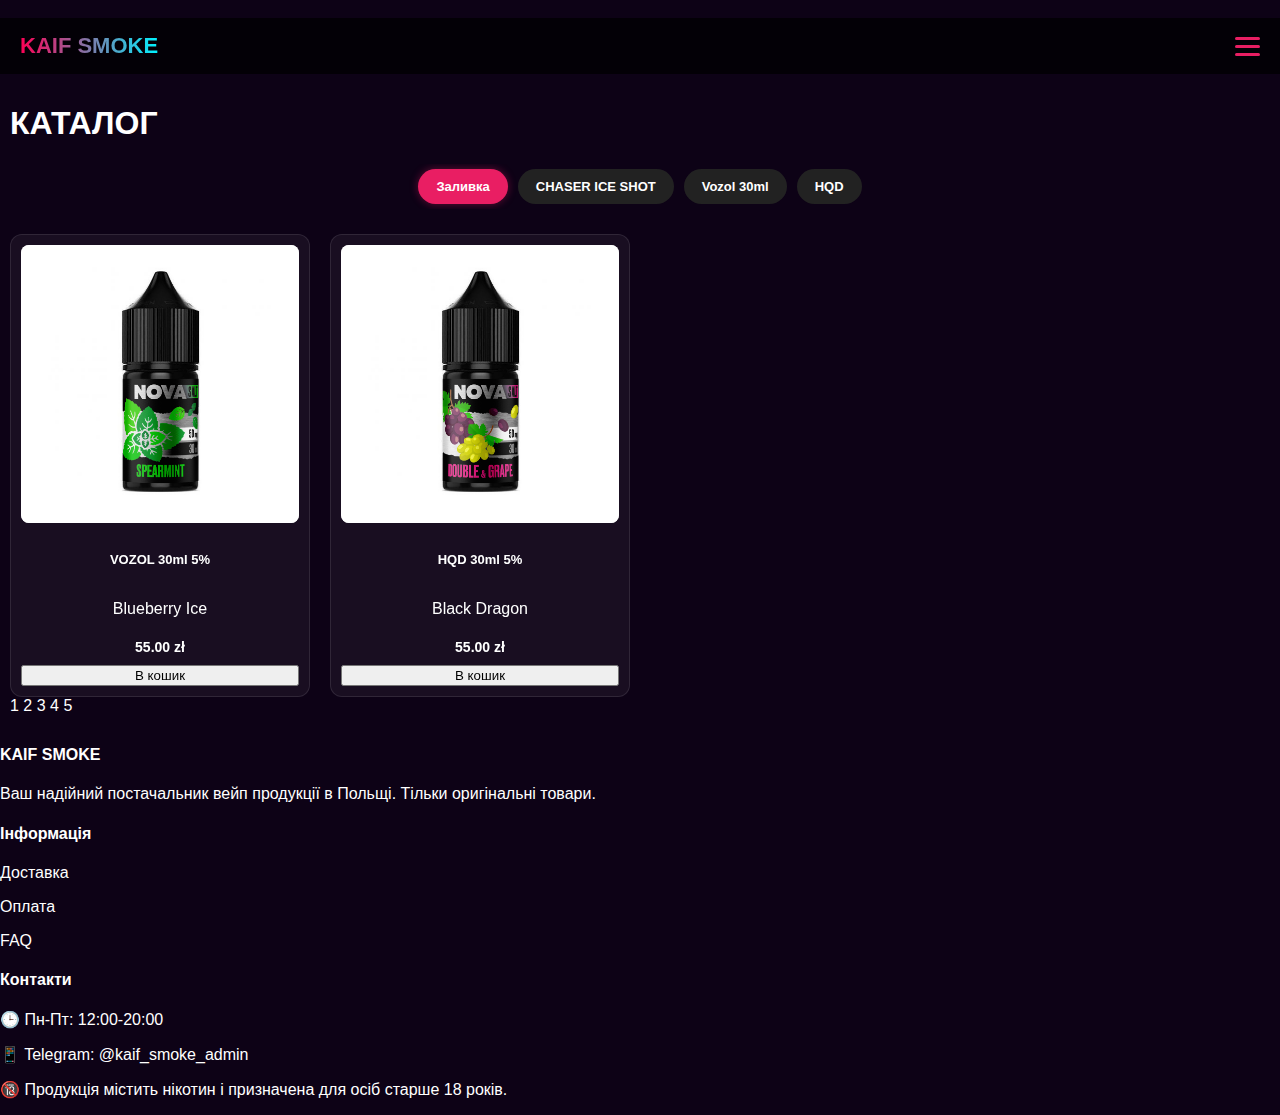
<file: index.html>
<!DOCTYPE html>
<html lang="uk">
<head>
    <meta charset="UTF-8">
    <meta name="viewport" content="width=device-width, initial-scale=1.0">
    <title>KAIF SMOKE | Каталог</title>
    <link rel="stylesheet" href="style.css">
    <li><a href="payment.html"><span></span></a></li>
</head>
<body>

    <header>
        <div class="logo">KAIF SMOKE</div>
        <div class="menu-toggle" id="openMenu">
            <span></span>
            <span></span>
            <span></span>
        </div>
    </header>

    <nav class="mobile-nav" id="mobileMenu">
        <div class="close-menu" id="closeMenu">&times;</div>
        <h2 class="menu-title">МЕНЮ</h2>
        <ul class="menu-list">
    <li><a href="about.html"><span>🛍️</span> Про магазин</a></li>
    <li><a href="delivery.html"><span>🚚</span> Доставка</a></li>
    <li><a href="payment.html"><span>💳</span> Оплата</a></li>
    <li><a href="faq.html"><span>❓</span> FAQ</a></li>
    <li><a href="reviews.html"><span>⭐</span> Відгуки клієнтів</a></li>
</ul>

<div class="side-buttons">
    <a href="https://t.me/manager_user" target="_blank" class="menu-link">
        <button class="btn-yellow">🌕 Зв'язатися з менеджером</button>
    </a>
    <a href="https://t.me/channel_link" target="_blank" class="menu-link">
        <button class="btn-blue">✈️ Telegram канал</button>
    </a>
</div>
    </nav>

    <div class="container">
        <h1>КАТАЛОГ</h1>

        <div class="filters">
            <button class="active">Заливка</button>
            <button>CHASER ICE SHOT</button>
            <button>Vozol 30ml</button>
            <button>HQD</button>
        </div>

        <div class="product-grid">
            <div class="product-card">
                <div class="product-img"><img src="spermint.jpg" alt=""></div>
                <h3>VOZOL 30ml 5%</h3>
                <p class="flavor">Blueberry Ice</p>
                <div class="price">55.00 zł</div>
                <button class="buy-btn">В кошик</button>
            </div>
            <div class="product-card">
                <div class="product-img"><img src="Double-grape.jpg" alt=""></div>
                <h3>HQD 30ml 5%</h3>
                <p class="flavor">Black Dragon</p>
                <div class="price">55.00 zł</div>
                <button class="buy-btn">В кошик</button>
            </div>
            </div>

        <div class="pagination">
            <span class="active">1</span>
            <span>2</span>
            <span>3</span>
            <span>4</span>
            <span>5</span>
        </div>
    </div>

    <footer>
        <div class="footer-grid">
            <div class="footer-col">
                <h4>KAIF SMOKE</h4>
                <p>Ваш надійний постачальник вейп продукції в Польщі. Тільки оригінальні товари.</p>
            </div>
            <div class="footer-col">
                <h4>Інформація</h4>
                <p>Доставка</p>
                <p>Оплата</p>
                <p>FAQ</p>
            </div>
            <div class="footer-col">
                <h4>Контакти</h4>
                <p>🕒 Пн-Пт: 12:00-20:00</p>
                <p>📱 Telegram: @kaif_smoke_admin</p>
            </div>
        </div>
        <p class="disclaimer">🔞 Продукція містить нікотин і призначена для осіб старше 18 років.</p>
    </footer>

    <script>
        const openBtn = document.getElementById('openMenu');
        const closeBtn = document.getElementById('closeMenu');
        const menu = document.getElementById('mobileMenu');

        openBtn.onclick = () => menu.classList.add('active');
        closeBtn.onclick = () => menu.classList.remove('active');
    </script>
</body>
</html>
</file>
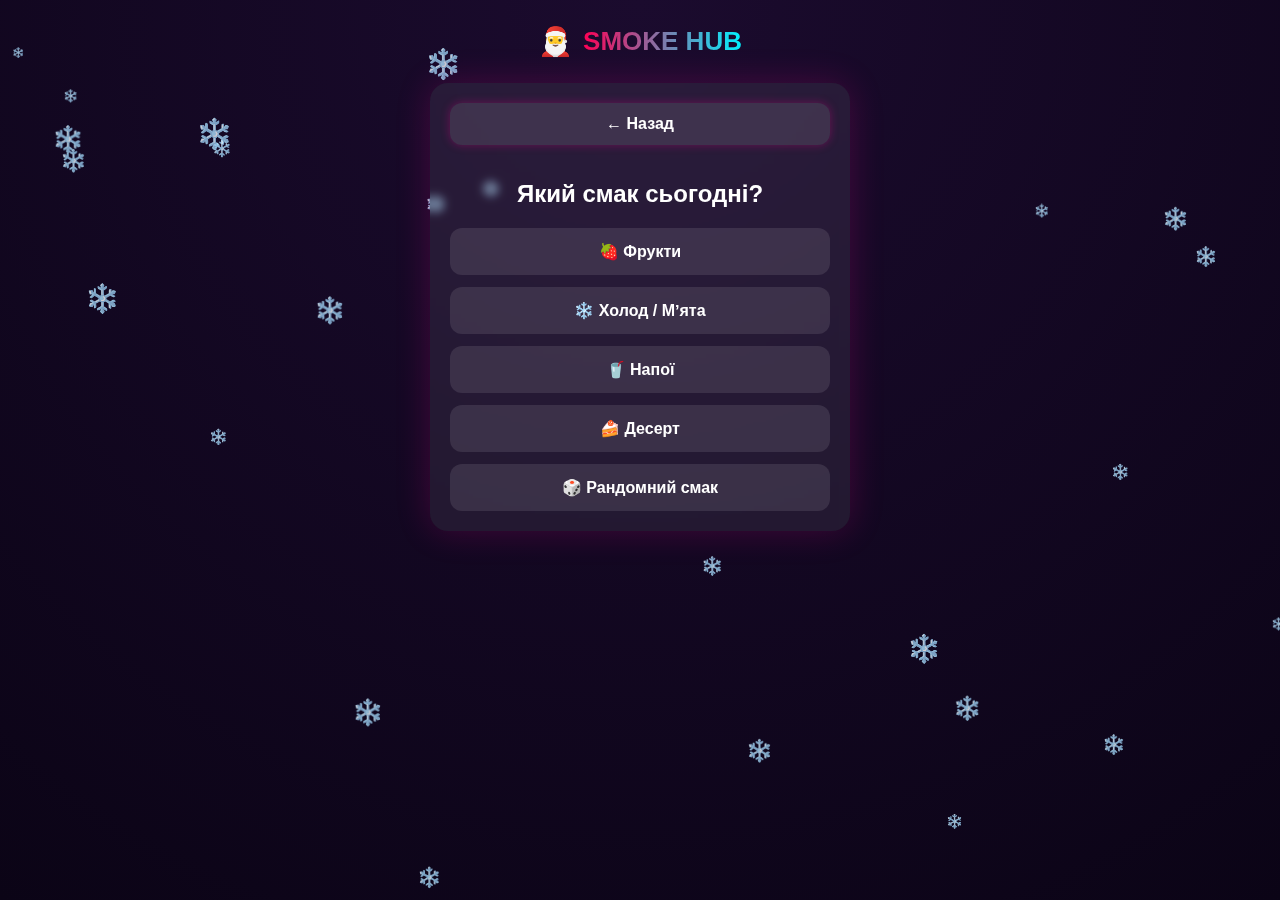
<file: kwiz.html>
<!DOCTYPE html>
<html lang="uk">
<head>
<meta charset="UTF-8">
<meta name="viewport" content="width=device-width, initial-scale=1.0">
<title>SMOKE HUB | Рандомайзер</title>

<style>
/* ===== BODY ===== */
body {
  margin: 0;
  font-family: Arial, Helvetica, sans-serif;
  background: radial-gradient(circle at top, #1b0b2e, #0b0416);
  color: #fff;
  overflow-x: hidden;
  display: flex;
  flex-direction: column;
  align-items: center;
  min-height: 100vh;
}

/* ===== СНІГ ===== */
.snowflake {
  position: fixed;
  color: white;
  font-size: 1em;
  opacity: 0.8;
  pointer-events: none;
  animation-name: fall;
  animation-timing-function: linear;
  animation-iteration-count: infinite;
}
@keyframes fall { to { transform: translateY(110vh); } }

/* ===== ЛОГО ===== */
.logo {
  display: flex;
  align-items: center;
  gap: 10px;
  font-weight: 700;
  margin: 25px 0 10px;
}
.logo-icon { font-size: 28px; }
.logo-text {
  font-weight: 900;
  font-size: 26px;
  background: linear-gradient(90deg, #ff0055, #00f2ff, #ff0055);
  background-size: 200% auto;
  -webkit-background-clip: text;
  -webkit-text-fill-color: transparent;
  animation: gradient-move 3s linear infinite;
}
@keyframes gradient-move { to { background-position: 200% center; } }

/* ===== КАРТКИ ===== */
.card {
  width: 90%;
  max-width: 420px;
  margin: 15px auto;
  padding: 20px;
  border-radius: 18px;
  background: rgba(255,255,255,0.07);
  box-shadow: 0 0 35px rgba(255,0,150,0.2);
  backdrop-filter: blur(4px);
  display: flex;
  flex-direction: column;
  align-items: center;
  box-sizing: border-box;
  word-wrap: break-word;
}

.buttons {
  display: flex;
  flex-direction: column;
  gap: 12px;
  width: 100%;
}
.buttons button, .main-btn, .back-btn {
  padding: 14px;
  border-radius: 12px;
  border: none;
  font-size: 16px;
  cursor: pointer;
  transition: 0.2s;
  width: 100%;
  text-align: center;
  font-weight: bold;
}
.buttons button { background: rgba(255,255,255,0.1); color: #fff; }
.buttons button:hover { background: linear-gradient(90deg,#ff2f92,#ff005d); box-shadow:0 0 15px rgba(255,0,150,0.6); }

.main-btn { margin-top: 20px; background: linear-gradient(90deg,#ff2f92,#ff005d); color: #fff; box-shadow:0 0 20px rgba(255,0,150,0.6); }

.back-btn { display:block; margin-bottom:15px; padding:12px 16px; border-radius:12px; background: rgba(255,255,255,0.1); color:#fff; box-shadow:0 0 10px rgba(255,0,150,0.3); }
.back-btn:hover { background: linear-gradient(90deg,#ff2f92,#ff005d); box-shadow:0 0 15px rgba(255,0,150,0.6); }

.result-card {
  margin-top: 12px;
  padding: 15px;
  border-radius: 14px;
  background: rgba(255,255,255,0.1);
  box-shadow: 0 0 15px rgba(255,255,255,0.1);
  width: 100%;
  text-align: center;
  word-wrap: break-word;
  box-sizing: border-box;
}
</style>
</head>

<body>

<!-- Сніг -->
<script>
for(let i=0;i<25;i++){
  let s = document.createElement("div");
  s.className="snowflake";
  s.innerHTML = "❄️";
  s.style.left = Math.random()*100 + "vw";
  s.style.top = Math.random()*100 + "vh";  // випадкове початкове положення
  s.style.animationDuration = 5 + Math.random()*10 + "s";
  s.style.fontSize = 10 + Math.random()*20 + "px";
  document.body.appendChild(s);
}
</script>

<!-- Лого -->
<div class="logo">
  <span class="logo-icon">🎅</span>
  <span class="logo-text">SMOKE HUB</span>
</div>

<!-- Вибір смаку -->
<div class="card" id="quiz">
  <button class="back-btn" onclick="location.href='index.html'">← Назад</button>
  <h2 id="question">Який смак сьогодні?</h2>
  <div class="buttons" id="answers">
    <button onclick="pick('fruit')">🍓 Фрукти</button>
    <button onclick="pick('mint')">❄️ Холод / Мʼята</button>
    <button onclick="pick('drink')">🥤 Напої</button>
    <button onclick="pick('sweet')">🍰 Десерт</button>
    <button onclick="randomPick()">🎲 Рандомний смак</button>
  </div>
</div>

<!-- Результат -->
<div class="card" id="result" style="display:none;">
  <h2>🎁 Твій смак:</h2>
  <div id="list"></div>
  <button class="main-btn" onclick="restart()">Підібрати ще</button>
</div>

<script>
const juices = [
  {name:"Berry Mint", tags:["fruit","mint"], desc:"Ягоди з мʼякою мʼятою"},
  {name:"Spearmint", tags:["mint"], desc:"Чиста освіжаюча мʼята"},
  {name:"Double Grape", tags:["fruit","sweet"], desc:"Насичений солодкий виноград"},
  {name:"Apple Mixed", tags:["fruit"], desc:"Мікс зеленого та червоного яблука"},
  {name:"Double Raspberry", tags:["fruit","sweet"], desc:"Подвійна солодка малина"},
  {name:"Cranberry Mors", tags:["fruit"], desc:"Кисло-солодкий журавлинний морс"},
  {name:"Watermelon Melon", tags:["fruit","sweet"], desc:"Кавун з динею"},
  {name:"Cola Lemon", tags:["drink","sweet"], desc:"Кола з лимоном"},
  {name:"RedBull Blue Raspberry", tags:["drink","sweet"], desc:"Енергетик з синьою малиною"},
  {name:"Pineapple Lemonade", tags:["drink","sweet"], desc:"Ананасовий лимонад"},
  {name:"Multifruit", tags:["fruit","sweet"], desc:"Солодкий фруктовий коктейль"},
  {name:"Bali Triple Shot", tags:["fruit","sweet"], desc:"Тропічний мікс"}
];

function pick(tag){
  const filtered = juices.filter(j => j.tags.includes(tag));
  showResult(filtered);
}

function randomPick(){
  const j = juices[Math.floor(Math.random()*juices.length)];
  showResult([j]);
}

function showResult(array){
  document.getElementById("quiz").style.display="none";
  document.getElementById("result").style.display="block";
  const list = document.getElementById("list");
  list.innerHTML = "";
  array.forEach(j => {
    const div = document.createElement("div");
    div.className="result-card";
    div.innerHTML = `<strong>${j.name}</strong><br>${j.desc}`;
    list.appendChild(div);
  });
}

function restart(){
  document.getElementById("quiz").style.display="block";
  document.getElementById("result").style.display="none";
}
</script>

</body>
</html>
</file>
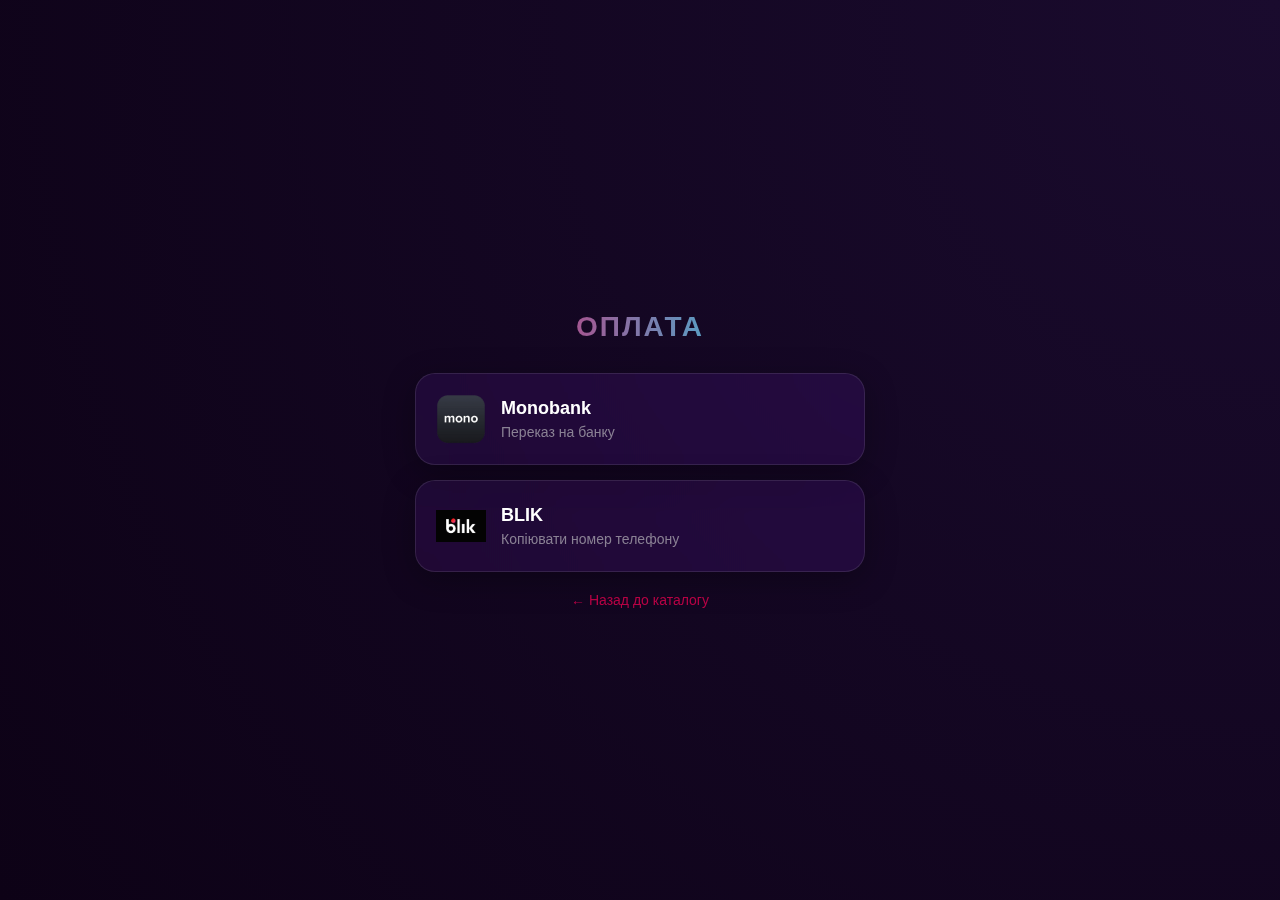
<file: payment.html>
<!DOCTYPE html>
<html lang="uk">
<head>
    <meta charset="UTF-8">
    <meta name="viewport" content="width=device-width, initial-scale=1.0">
    <title>Оплата | KAIF SMOKE</title>
    <style>
        :root {
            --accent-pink: #ff0055;
            --mono-brand: #ffffff;
            --blik-brand: #94c11f;
            --bg-dark: #0f051d;
            --card-bg: #1a0b2e;
        }

        body {
            background-color: var(--bg-dark);
            color: white;
            font-family: 'Segoe UI', Roboto, sans-serif;
            margin: 0;
            display: flex;
            justify-content: center;
            align-items: center;
            min-height: 100vh;
        }

        .payment-container {
            padding: 20px;
            max-width: 450px;
            width: 100%;
        }

        h1 {
            font-size: 28px;
            text-align: center;
            margin-bottom: 30px;
            text-transform: uppercase;
            letter-spacing: 2px;
            background: linear-gradient(90deg, #ff0055, #00f2ff, #ff0055);
            background-size: 200% auto;
            -webkit-background-clip: text;
            -webkit-text-fill-color: transparent;
            animation: gradient-move 3s linear infinite;
        }

        @keyframes gradient-move {
    to { background-position: 200% center; }
    }

        /* Робимо фон сторінки трохи цікавішим для ефекту розмиття */
body {
    background: radial-gradient(circle at top right, #1a0b2e, #0d0216); /* Градієнт для глибини */
    backdrop-filter: none;
}

.payment-card {
    /* Напівпрозорий білий або фіолетовий фон */
    background: rgba(255, 255, 255, 0.03) !important; 
    
    /* Головний ефект - розмиття заднього плану */
    backdrop-filter: blur(12px) saturate(180%);
    -webkit-backdrop-filter: blur(12px) saturate(180%); /* Для підтримки Safari */
    
    /* Тонка світла рамка, що імітує край скла */
    border: 1px solid rgba(255, 255, 255, 0.1) !important;
    
    border-radius: 20px;
    padding: 20px;
    margin-bottom: 15px;
    display: flex;
    align-items: center;
    gap: 15px;
    cursor: pointer;
    transition: all 0.4s cubic-bezier(0.4, 0, 0.2, 1);
    box-shadow: 0 8px 32px 0 rgba(0, 0, 0, 0.3); /* Тінь для об'єму */
}

/* Ефект при наведенні або натисканні */
.payment-card:hover {
    background: rgba(233, 30, 99, 0.1) !important; /* Легкий рожевий відтінок */
    border-color: rgba(233, 30, 99, 0.5) !important;
    transform: translateY(-5px) scale(1.02);
    box-shadow: 0 12px 40px 0 rgba(233, 30, 99, 0.2);
}

/* Додаємо легке світіння іконкам */
.card-icon {
    width: 50px;
    height: 50px;
    border-radius: 12px;
    filter: drop-shadow(0 0 5px rgba(255, 255, 255, 0.2));
}



        /* Неоновий ефект для Monobank */
        .card-mono:hover {
            box-shadow: 0 0 20px rgba(255, 255, 255, 0.15);
            border-color: var(--mono-brand);
            transform: translateY(-3px);
        }

        /* Неоновий ефект для BLIK */
        .card-blik:hover {
            box-shadow: 0 0 20px rgba(148, 193, 31, 0.2);
            border-color: var(--blik-brand);
            transform: translateY(-3px);
        }

        .payment-card:active {
            transform: scale(0.98);
        }

        .icon-container {
            width: 50px;
            height: 50px;
            display: flex;
            align-items: center;
            justify-content: center;
            flex-shrink: 0;
        }

        .icon-container svg {
            width: 100%;
            height: auto;
        }

        .card-content h2 {
            margin: 0;
            font-size: 18px;
            font-weight: 600;
        }

        .card-content p {
            margin: 5px 0 0;
            font-size: 14px;
            color: #8a8194;
        }

        .back-link {
            display: block;
            text-align: center;
            margin-top: 20px;
            color: var(--accent-pink);
            text-decoration: none;
            font-size: 14px;
            opacity: 0.7;
        }

        .back-link:hover { opacity: 1; }

        .icon-container img {
    max-width: 100%; max-height: 100%;
    object-fit: contain;
}
    </style>
</head>
<body>

<div class="payment-container">
    <h1>Оплата</h1>

    <div class="payment-card card-mono" onclick="location.href='https://send.monobank.ua/jar/5zmNrJutD3';">
        <div class="icon-container">
            <img src="monobank-logo.png" alt="">
        </div>
        <div class="card-content">
            <h2>Monobank</h2>
            <p>Переказ на банку</p>
        </div>
    </div>

    <div class="payment-card card-blik" onclick="copyNumber('+48883276090')">
        <div class="icon-container">
            <img src="blik-logo.png" alt="">
        </div>
        <div class="card-content">
            <h2>BLIK</h2>
            <p>Копіювати номер телефону</p>
        </div>
    </div>

    <a href="index.html" class="back-link">← Назад до каталогу</a>
</div>

<script>
function copyNumber(text) {
    navigator.clipboard.writeText(text).then(() => {
        alert("Номер " + text + " скопійовано!");
    });
}
</script>

</body>
</html>
</file>
<file: style.css>
/* 1. БАЗОВІ НАЛАШТУВАННЯ */
:root {
    --bg-dark: #0d0216;
    --sidebar-bg: #1a0b2e;
    --accent-pink: #e91e63;
    --accent-yellow: #ffcc00;
    --accent-blue: #24a1de;
    --card-bg: #ffffff;
    --text-dark: #333333;
}

body {
    background-color: var(--bg-dark);
    margin: 0;
    font-family: 'Segoe UI', sans-serif;
    color: white;
    overflow-x: hidden;
}

/* 2. ШАПКА ТА ЛОГО */
header {
    display: flex;
    justify-content: space-between;
    align-items: center;
    padding: 15px 20px;
    background: rgba(0, 0, 0, 0.7);
    backdrop-filter: blur(10px);
    position: sticky;
    top: 0;
    z-index: 100;
}

.logo {
    font-weight: 900; font-size: 22px;
    background: linear-gradient(90deg, #ff0055, #00f2ff, #ff0055);
    background-size: 200% auto;
    -webkit-background-clip: text;
    -webkit-text-fill-color: transparent;
    animation: gradient-move 3s linear infinite;
}
@keyframes gradient-move { to { background-position: 200% center; } }

.menu-toggle {
    display: flex;
    flex-direction: column;
    gap: 5px;
    cursor: pointer;
}
.menu-toggle span {
    width: 25px; height: 3px;
    background: var(--accent-pink);
    border-radius: 2px;
}

/* 3. МОБІЛЬНЕ МЕНЮ (ТО ШО СПРАВА) */
.mobile-nav {
    position: fixed;
    top: 0;
    right: -100%;
    width: 80%;
    max-width: 300px;
    height: 100%;
    background: var(--sidebar-bg);
    z-index: 1000;
    transition: 0.4s ease;
    padding: 30px 20px;
    box-sizing: border-box;
}
.mobile-nav.active { right: 0; }

.close-menu {
    text-align: right; font-size: 30px;
    color: var(--accent-pink); cursor: pointer;
}

.menu-list { list-style: none; padding: 0; margin-top: 30px; }
.menu-list li a {
    text-decoration: none; color: white;
    display: flex; align-items: center; gap: 15px;
    padding: 15px 0; border-bottom: 1px solid rgba(255,255,255,0.1);
}

.side-buttons { margin-top: 40px; display: flex; flex-direction: column; gap: 10px; }
.btn-yellow { background: var(--accent-yellow); border: none; padding: 12px; border-radius: 8px; font-weight: bold; cursor: pointer; }
.btn-blue { background: var(--accent-blue); color: white; border: none; padding: 12px; border-radius: 8px; font-weight: bold; cursor: pointer; }

/* 4. КАТАЛОГ — ФІКСОВАНО 2 В РЯД */
.container { padding: 10px; }
.filters { display: flex; gap: 10px; margin-bottom: 25px; }
.filters button {
    flex: 1; background: #222; color: white;
    border: none; padding: 10px; border-radius: 20px;
    font-weight: bold; cursor: pointer;
}
.filters button.active { background: var(--accent-pink); }

.product-grid {
    display: grid !important;
    grid-template-columns: 1fr 1fr !important;
    gap: 12px !important;
}

.product-card {
    background: var(--card-bg);
    border-radius: 12px;
    padding: 10px;
    color: var(--text-dark);
    text-align: center;
    display: flex;
    flex-direction: column;
    min-width: 0;
}

.product-img {
    width: 100%; aspect-ratio: 1 / 1;
    background: #eee; border-radius: 8px;
    margin-bottom: 10px; display: flex; 
    align-items: center; justify-content: center;
    overflow: hidden;
}
.product-img img { max-width: 100%; height: auto; object-fit: contain; }

.product-card h3 { font-size: 13px; margin: 5px 0; color: #333; height: 32px; overflow: hidden; }
.price { font-weight: 800; margin: 5px 0; color: #000; font-size: 14px; }

/* 5. АДМІН-ПАНЕЛЬ */
.dev-panel {
    position: fixed; top: 20px; right: -350px; width: 280px; 
    background: #111; border: 1px solid var(--accent-pink);
    border-radius: 12px; padding: 25px; z-index: 10000;
    transition: 0.4s ease; color: white;
}
.dev-panel.active { right: 20px; }
.dev-panel input { width: 100%; background: #222; border: 1px solid #444; padding: 10px; margin-bottom: 10px; color: white; border-radius: 6px; box-sizing: border-box; }
.dev-panel button { width: 100%; background: var(--accent-pink); color: white; border: none; padding: 10px; cursor: pointer; border-radius: 6px; font-weight: bold; margin-bottom: 8px; }
.dev-trigger { position: fixed; bottom: 0; right: 0; width: 30px; height: 30px; background: transparent; z-index: 10001; }

[contenteditable="true"] { outline: 2px dashed var(--accent-pink); background: rgba(233, 30, 99, 0.1); border-radius: 4px; }

/* 6. АДАПТИВ ПК */
@media (min-width: 768px) {
    .product-grid { grid-template-columns: repeat(4, 1fr) !important; gap: 20px !important; }
}

.hidden { display: none !important; }

/* Встав це замість старого блоку .product-card h3 та .price */

.product-card h3 { 
    font-size: 13px; 
    margin: 8px 0 5px; 
    color: #333; 
    min-height: 38px; /* Мінімальна висота, щоб пусті місця не кривили сітку */
    display: flex;
    align-items: center; /* Центруємо текст по вертикалі */
    justify-content: center;
    line-height: 1.2;
    overflow: visible; /* Дозволяємо тексту розширюватись, якщо він довгий */
    word-wrap: break-word; /* Розриваємо довгі слова, щоб не вилазили за межі */
}

.price { 
    font-weight: 800; 
    margin: 5px 0 10px; 
    color: #000; 
    font-size: 14px; 
    display: block;
}

/* Оптимізація для дуже малих екранів */
@media (max-width: 350px) {
    .product-card h3 {
        font-size: 11px;
        min-height: 32px;
    }
    .price {
        font-size: 12px;
    }
}

/* Оновлений блок фільтрів: компактний і по центру */
.filters {
    display: flex;
    justify-content: center; /* Центрує кнопки на екрані */
    gap: 10px;               /* Відступ між кнопками */
    margin-bottom: 25px;
    width: 100%;
    overflow-x: auto;        /* Якщо кнопок стане більше, їх можна буде гортати */
    padding: 5px 0;
    -webkit-overflow-scrolling: touch; /* Плавна прокрутка для iPhone */
}

.filters button {
    flex: 0 0 auto;          /* Кнопка НЕ розтягується, бере ширину по тексту */
    background: #222;
    color: white;
    border: none;
    padding: 10px 18px;      /* Внутрішні відступи: 10px зверху/знизу, 18px з боків */
    border-radius: 20px;     /* Округлі кнопки */
    font-weight: bold;
    font-size: 13px;
    cursor: pointer;
    transition: 0.3s;
    white-space: nowrap;     /* Текст в один рядок */
}

.filters button.active {
    background: var(--accent-pink);
    box-shadow: 0 0 8px rgba(233, 30, 99, 0.4);
}

/* Приховуємо смугу прокрутки, щоб виглядало чисто */
.filters::-webkit-scrollbar {
    display: none;
}

.product-card {
    background: rgba(255, 255, 255, 0.05) !important; /* Напівпрозорий фон */
    backdrop-filter: blur(10px); /* Розмиття фону за карткою */
    border: 1px solid rgba(255, 255, 255, 0.1); /* Тонка рамка */
    color: white !important; /* Текст міняємо на білий */
}
.product-card h3, .price { color: white !important; }
</file>
